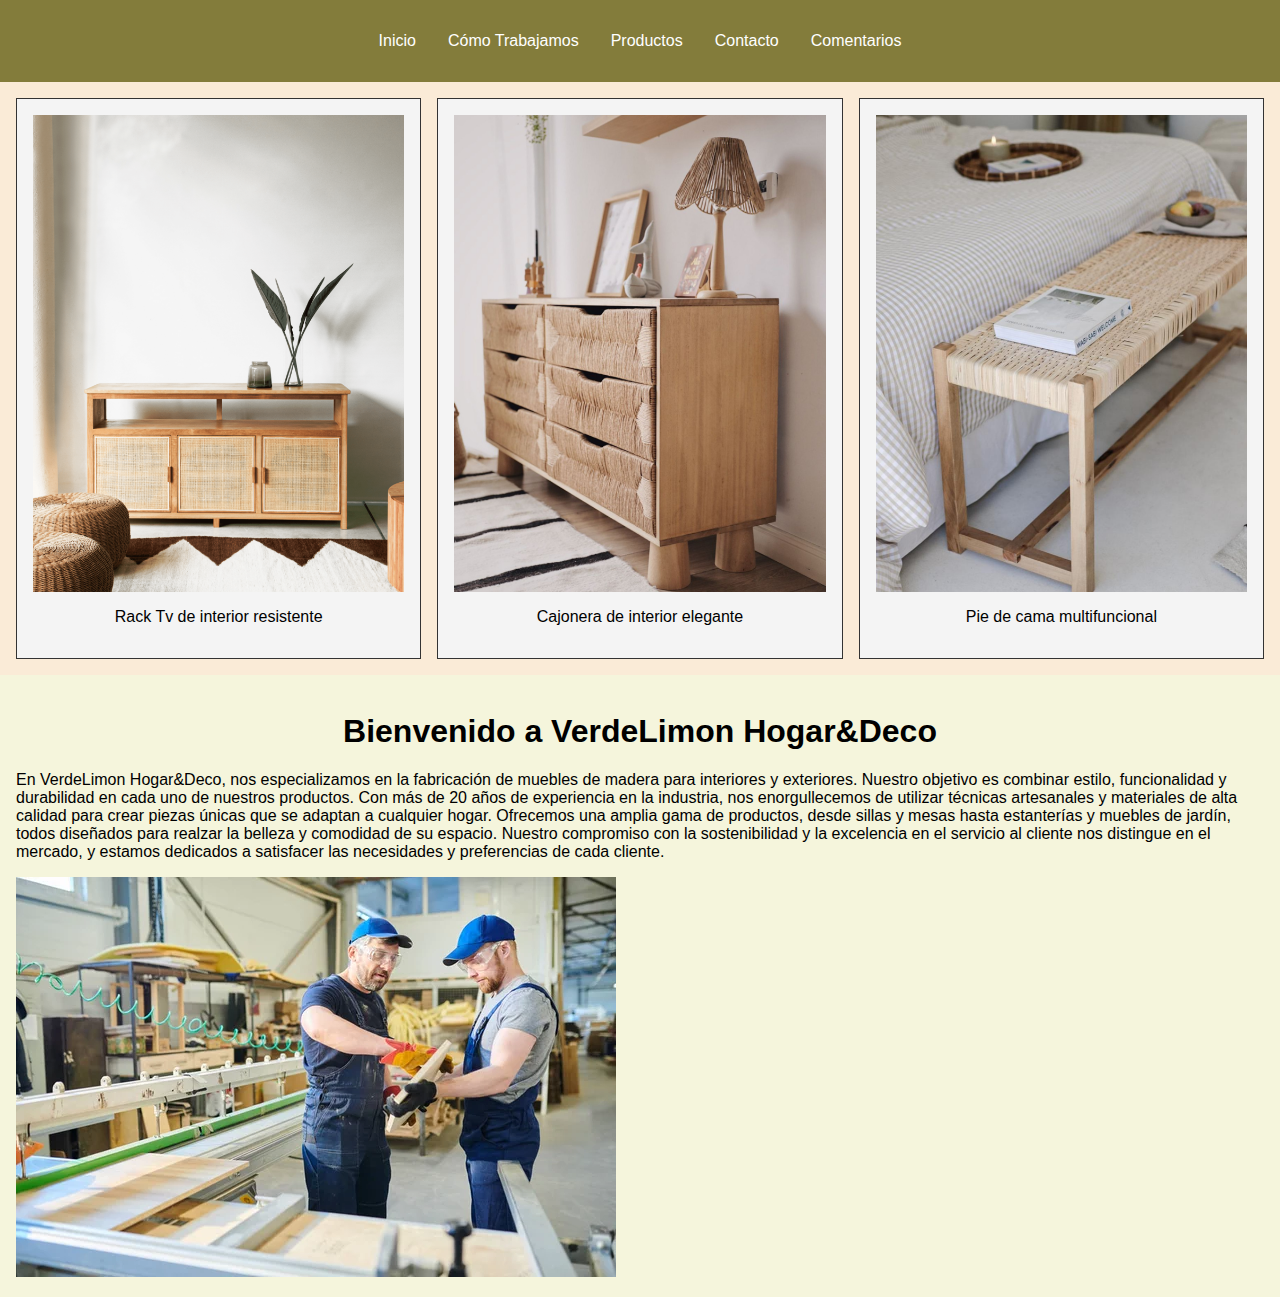
<file: index.html>
<!DOCTYPE html>
<html lang="en">
<head>
    <meta charset="UTF-8">
    <meta name="viewport" content="width=device-width, initial-scale=1.0">
    <title>VerdeLimon Hogar&Deco</title>
    <link rel="stylesheet" href="./css/estilo.css">
</head>
<body>
    <header>
        <nav>
            <ul>
                <li><a href="./index.html">Inicio</a></li>
                <li><a href="./paginas/nosotros.html">Cómo Trabajamos</a></li>
                <li><a href="./paginas/productos.html">Productos</a></li>
                <li><a href="./paginas/contacto.html">Contacto</a></li>
                <li><a href="./paginas/comentarios.html">Comentarios</a></li>
            </ul>
        </nav>
    </header>
    <section class="gallery">
        <div class="item">
            <img src="./multimedia/imagenes/muebles/mueble1.png" alt="Mueble 1">
            <p>Rack Tv de interior resistente</p>
        </div>
        <div class="item">
            <img class="items" src="./multimedia/imagenes/muebles/cajonera_living.png" alt="Mueble 2">
            <p>Cajonera de interior elegante</p>
        </div>
        <div class="item">
            <img src="./multimedia/imagenes/muebles/mueble4.png" alt="Mueble 3">
            <p>Pie de cama multifuncional</p>
        </div>
    </section>
    <main>
        <h1 class="tituloindex">Bienvenido a VerdeLimon Hogar&Deco</h1>
        <p>En VerdeLimon Hogar&Deco, nos especializamos en la fabricación de muebles de madera para interiores y exteriores. Nuestro objetivo es combinar estilo, funcionalidad y durabilidad en cada uno de nuestros productos. Con más de 20 años de experiencia en la industria, nos enorgullecemos de utilizar técnicas artesanales y materiales de alta calidad para crear piezas únicas que se adaptan a cualquier hogar. Ofrecemos una amplia gama de productos, desde sillas y mesas hasta estanterías y muebles de jardín, todos diseñados para realzar la belleza y comodidad de su espacio. Nuestro compromiso con la sostenibilidad y la excelencia en el servicio al cliente nos distingue en el mercado, y estamos dedicados a satisfacer las necesidades y preferencias de cada cliente.</p>
        <img src="./multimedia/imagenes/muebles/empleados.webp" alt="Fábrica de muebles">
    </main>
    <footer></footer>
</body>
</html>
</file>
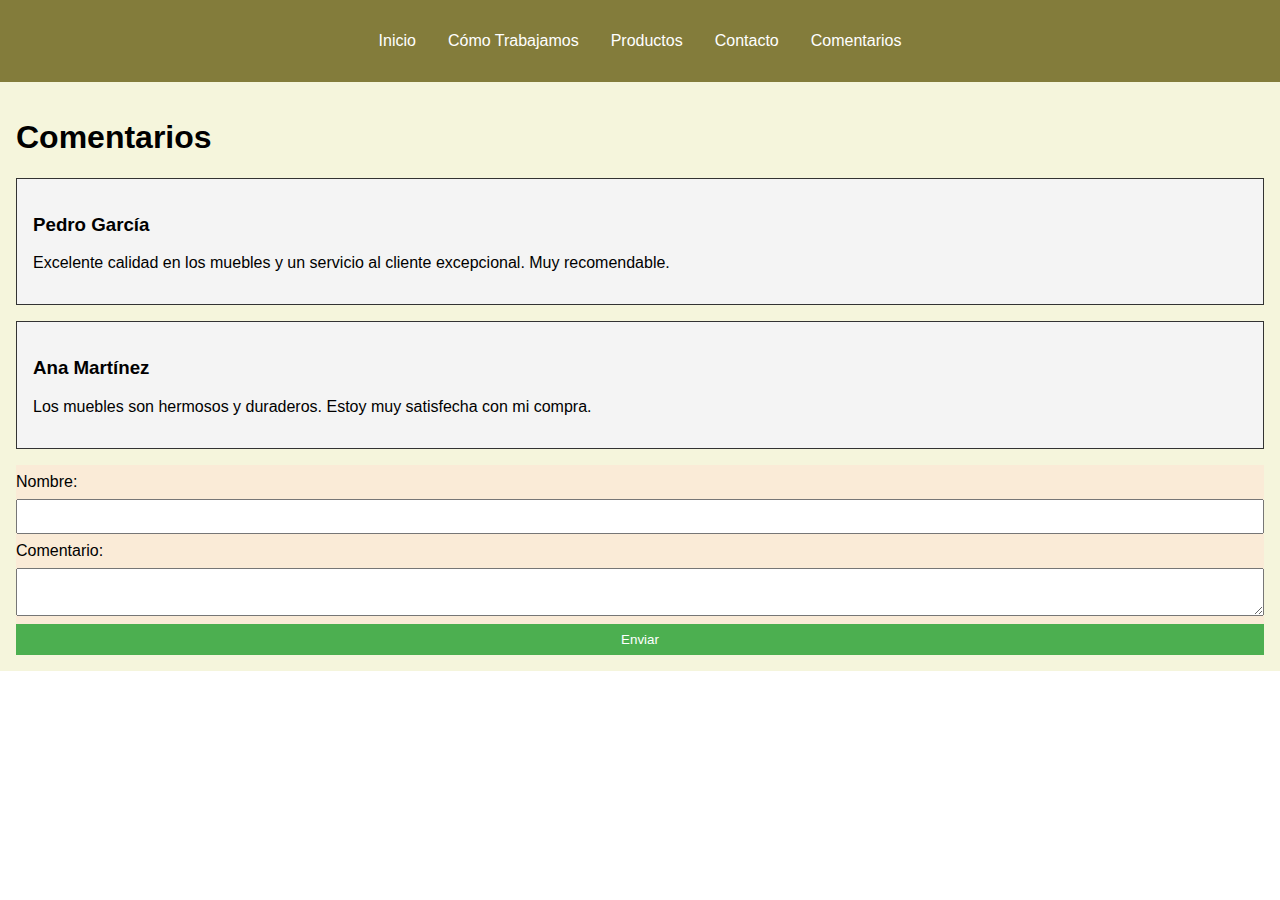
<file: paginas/comentarios.html>
<!DOCTYPE html>
<html lang="es">
<head>
    <meta charset="UTF-8">
    <meta name="viewport" content="width=device-width, initial-scale=1.0">
    <title>VerdeLimon Hogar&Deco</title>
    <link rel="stylesheet" href="../css/estilo.css">
</head>
<body>
    <header>
        <nav>
            <ul>
                <li><a href="../index.html">Inicio</a></li>
                <li><a href="../paginas/nosotros.html">Cómo Trabajamos</a></li>
                <li><a href="../paginas/productos.html">Productos</a></li>
                <li><a href="../paginas/contacto.html">Contacto</a></li>
                <li><a href="../paginas/comentarios.html">Comentarios</a></li>
            </ul>
        </nav>
    </header>
    <main>
        <h1>Comentarios</h1>
        <div class="comments">
            <div class="comment">
                <h3>Pedro García</h3>
                <p>Excelente calidad en los muebles y un servicio al cliente excepcional. Muy recomendable.</p>
            </div>
            <div class="comment">
                <h3>Ana Martínez</h3>
                <p>Los muebles son hermosos y duraderos. Estoy muy satisfecha con mi compra.</p>
            </div>
        </div>
        <section>
            <form>
                <label for="nombre">Nombre:</label>
                <input type="text" id="nombre" name="nombre">
                <label for="comentario">Comentario:</label>
                <textarea id="comentario" name="comentario"></textarea>
                <button type="submit">Enviar</button>
            </form>
        </section>
    </main>
</body>
</html>
</file>
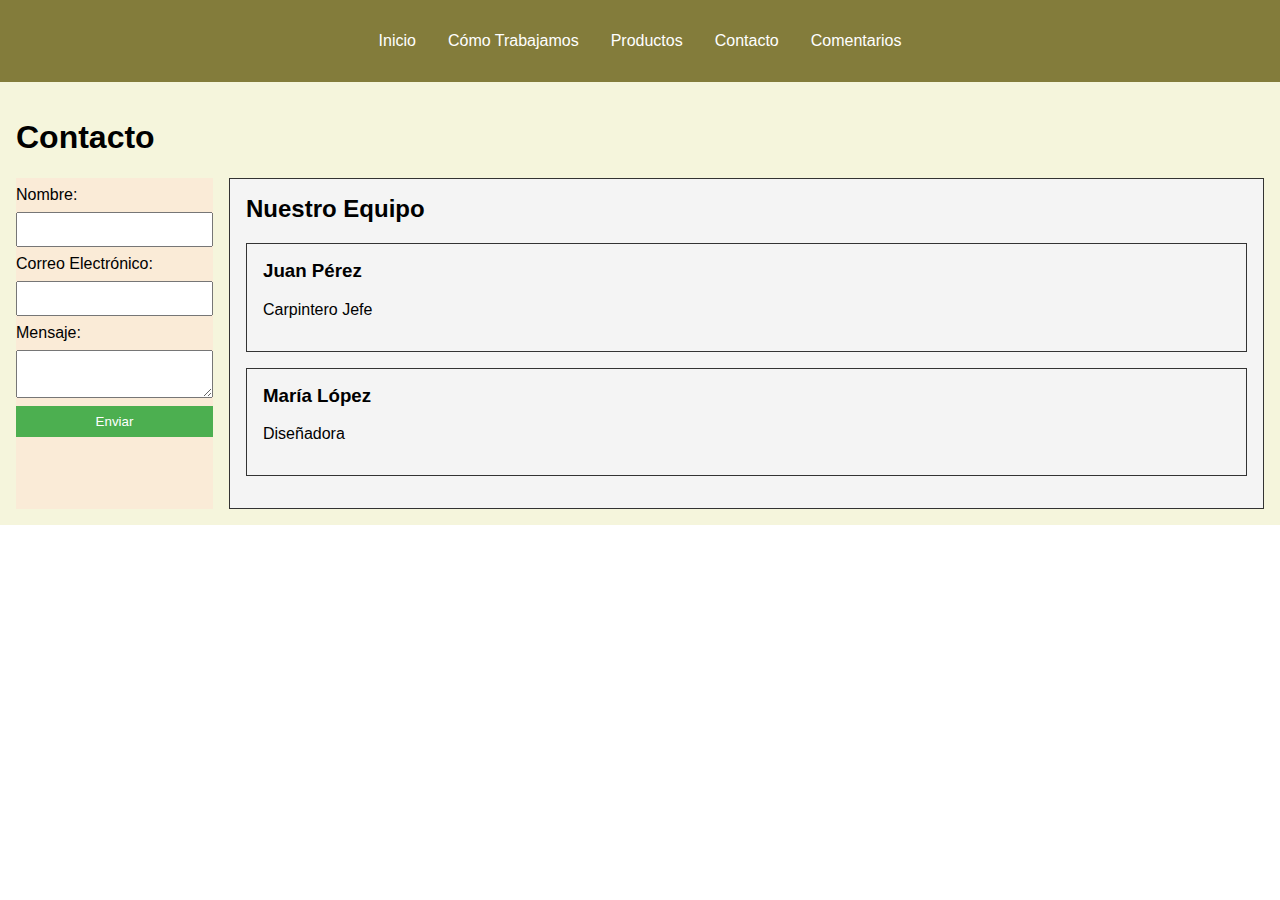
<file: paginas/contacto.html>
<!DOCTYPE html>
<html lang="es">
<head>
    <meta charset="UTF-8">
    <meta name="viewport" content="width=device-width, initial-scale=1.0">
    <title>VerdeLimon Hogar&Deco</title>
    <link rel="stylesheet" href="../css/estilo.css">
</head>
<body>
    <header>
        <nav>
            <ul>
                <li><a href="../index.html">Inicio</a></li>
                <li><a href="../paginas/nosotros.html">Cómo Trabajamos</a></li>
                <li><a href="../paginas/productos.html">Productos</a></li>
                <li><a href="../paginas/contacto.html">Contacto</a></li>
                <li><a href="../paginas/comentarios.html">Comentarios</a></li>
            </ul>
        </nav>
    </header>
    <main>
        <h1>Contacto</h1>
        <div class="content">
            <section>
                <form>
                    <label for="nombre">Nombre:</label>
                    <input type="text" id="nombre" name="nombre">
                    <label for="email">Correo Electrónico:</label>
                    <input type="email" id="email" name="email">
                    <label for="mensaje">Mensaje:</label>
                    <textarea id="mensaje" name="mensaje"></textarea>
                    <button type="submit">Enviar</button>
                </form>
            </section>
            <aside>
                <h2>Nuestro Equipo</h2>
                <div class="card">
                    <h3>Juan Pérez</h3>
                    <p>Carpintero Jefe</p>
                </div>
                <div class="card">
                    <h3>María López</h3>
                    <p>Diseñadora</p>
                </div>
            </aside>
        </div>
    </main>
</body>
</html>
</file>
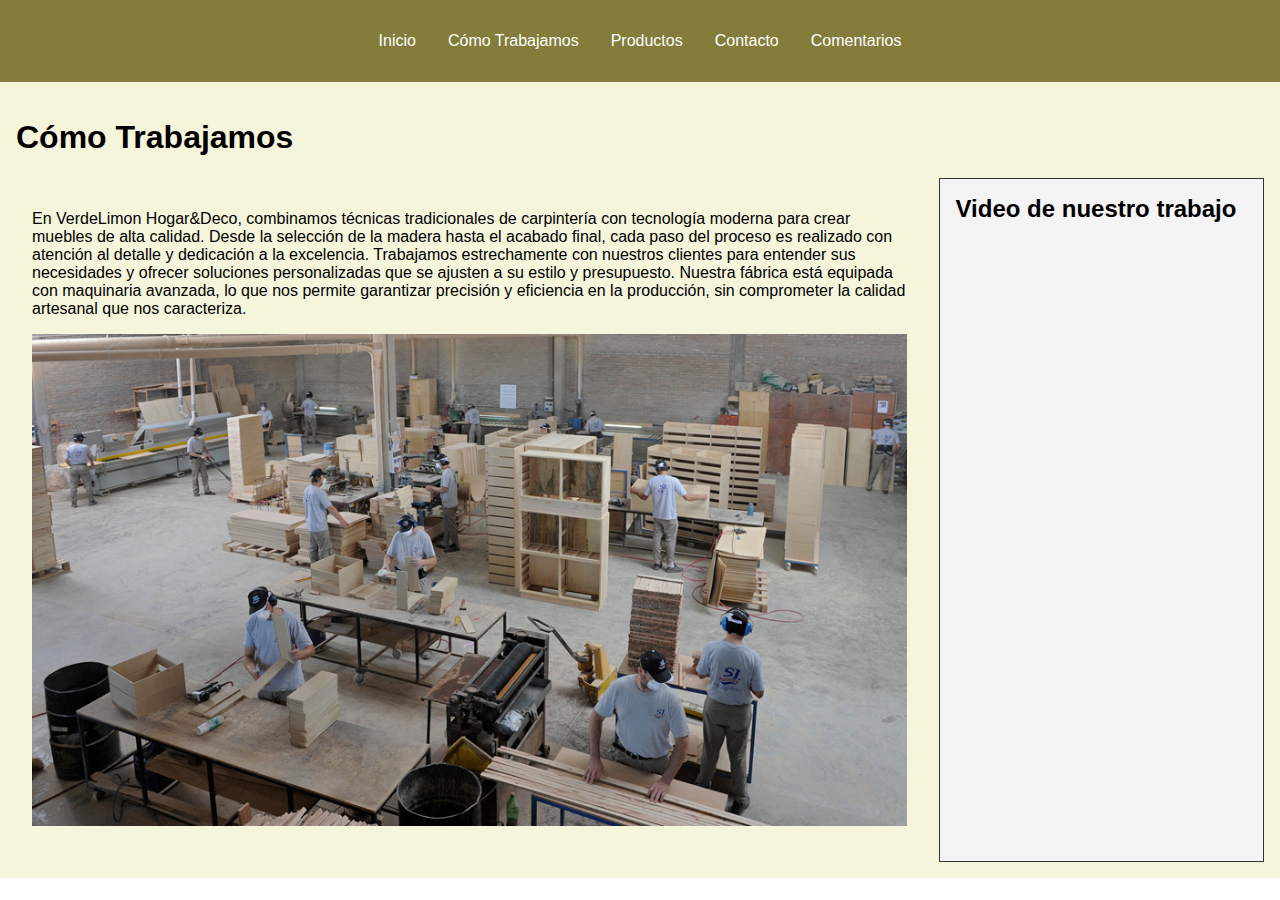
<file: paginas/nosotros.html>
<!DOCTYPE html>
<html lang="en">
<head>
    <meta charset="UTF-8">
    <meta name="viewport" content="width=device-width, initial-scale=1.0">
    <title>VerdeLimon Hogar&Deco</title>
    <link rel="stylesheet" href="../css/estilo.css">
</head>
<body>
    <header>
        <nav>
            <ul>
                <li><a href="../index.html">Inicio</a></li>
                <li><a href="../paginas/nosotros.html">Cómo Trabajamos</a></li>
                <li><a href="../paginas/productos.html">Productos</a></li>
                <li><a href="../paginas/contacto.html">Contacto</a></li>
                <li><a href="../paginas/comentarios.html">Comentarios</a></li>
            </ul>
        </nav>
    </header>
    <main>
        <h1>Cómo Trabajamos</h1>
        <div class="content">
            <div class="description">
                <p>En VerdeLimon Hogar&Deco, combinamos técnicas tradicionales de carpintería con tecnología moderna para crear muebles de alta calidad. Desde la selección de la madera hasta el acabado final, cada paso del proceso es realizado con atención al detalle y dedicación a la excelencia. Trabajamos estrechamente con nuestros clientes para entender sus necesidades y ofrecer soluciones personalizadas que se ajusten a su estilo y presupuesto. Nuestra fábrica está equipada con maquinaria avanzada, lo que nos permite garantizar precisión y eficiencia en la producción, sin comprometer la calidad artesanal que nos caracteriza.</p>
                <img src="../multimedia/imagenes/muebles/fabrica_muebles.jpg" alt="Proceso de fabricación">
            </div>
            <aside>
                <h2>Video de nuestro trabajo</h2>
                <iframe width="100%" height="100%" src="https://www.youtube.com/embed/_qIH44dozww" title="Conociendo como se fabrican  muebles desde que llega la madera a la #fábrica #empresa #colombia" frameborder="0" allow="accelerometer; autoplay; clipboard-write; encrypted-media; gyroscope; picture-in-picture; web-share" referrerpolicy="strict-origin-when-cross-origin" allowfullscreen></iframe>
            </aside>
        </div>
    </main>
</body>
</html>
</file>
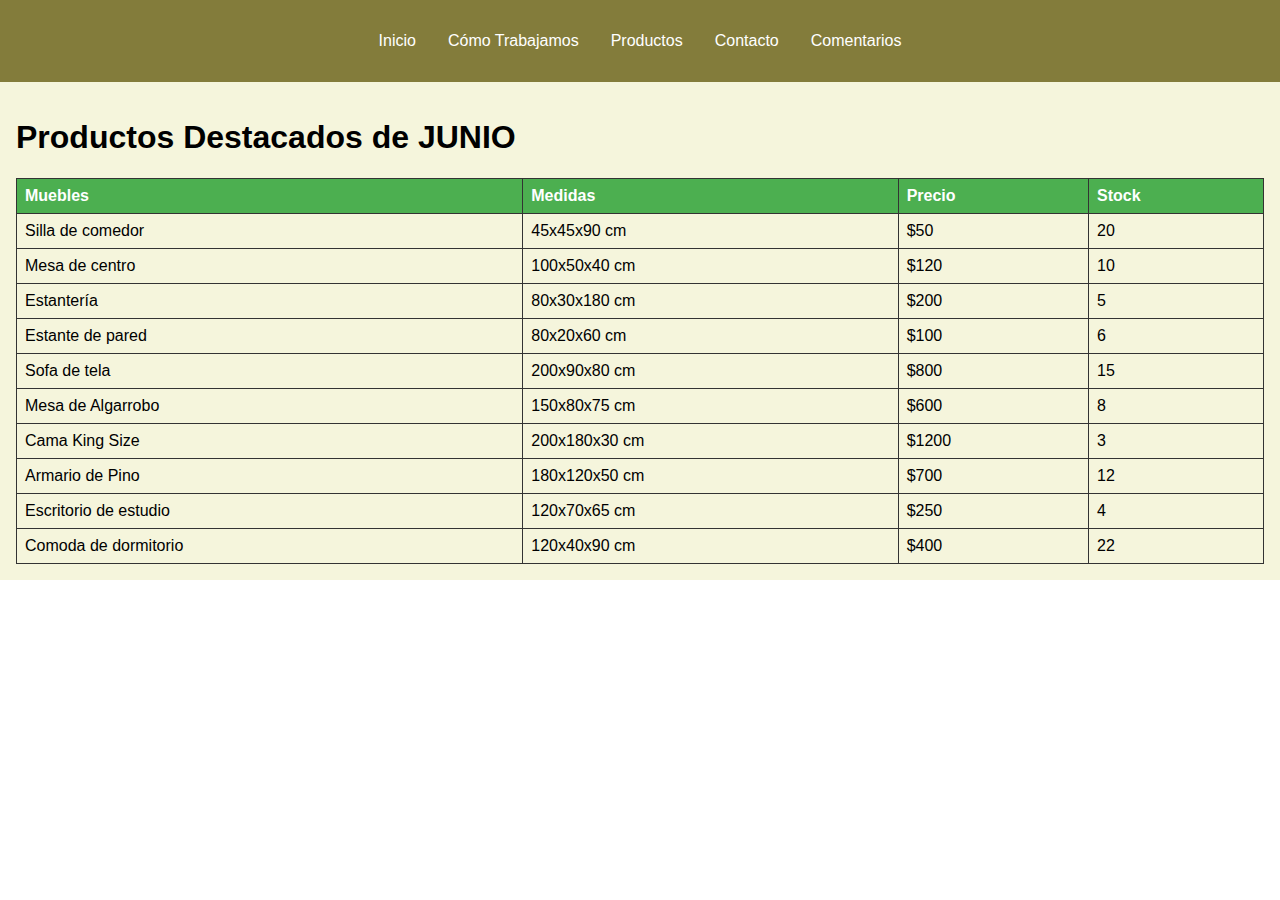
<file: paginas/productos.html>
<!DOCTYPE html>
<html lang="es">
<head>
    <meta charset="UTF-8">
    <meta name="viewport" content="width=device-width, initial-scale=1.0">
    <title>VerdeLimon Hogar&Deco</title>
    <link rel="stylesheet" href="../css/estilo.css">
</head>
<body>
    <header>
        <nav>
            <ul>
                <li><a href="../index.html">Inicio</a></li>
                <li><a href="../paginas/nosotros.html">Cómo Trabajamos</a></li>
                <li><a href="../paginas/productos.html">Productos</a></li>
                <li><a href="../paginas/contacto.html">Contacto</a></li>
                <li><a href="../paginas/comentarios.html">Comentarios</a></li>
            </ul>
        </nav>
    </header>
    <main>
        <h1>Productos Destacados de JUNIO</h1>
        <table>
            <thead>
                <tr>
                    <th>Muebles</th>
                    <th>Medidas</th>
                    <th>Precio</th>
                    <th>Stock</th>
                </tr>
            </thead>
            <tbody>
                <tr>
                    <td>Silla de comedor</td>
                    <td>45x45x90 cm</td>
                    <td>$50</td>
                    <td>20</td>
                </tr>
                <tr>
                    <td>Mesa de centro</td>
                    <td>100x50x40 cm</td>
                    <td>$120</td>
                    <td>10</td>
                </tr>
                <tr>
                    <td>Estantería</td>
                    <td>80x30x180 cm</td>
                    <td>$200</td>
                    <td>5</td>
                </tr>
                <tr>
                    <td>Estante de pared</td>
                    <td>80x20x60 cm</td>
                    <td>$100</td>
                    <td>6</td>
                </tr>
                <tr>
                    <td>Sofa de tela</td>
                    <td>200x90x80 cm</td>
                    <td>$800</td>
                    <td>15</td>
                </tr>
                <tr>
                    <td>Mesa de Algarrobo</td>
                    <td>150x80x75 cm</td>
                    <td>$600</td>
                    <td>8</td>
                </tr>
                <tr>
                    <td>Cama King Size</td>
                    <td>200x180x30 cm</td>
                    <td>$1200</td>
                    <td>3</td>
                </tr>
                <tr>
                    <td>Armario de Pino</td>
                    <td>180x120x50 cm</td>
                    <td>$700</td>
                    <td>12</td>
                </tr>
                <tr>
                    <td>Escritorio de estudio</td>
                    <td>120x70x65 cm</td>
                    <td>$250</td>
                    <td>4</td>
                </tr>
                <tr>
                    <td>Comoda de dormitorio</td>
                    <td>120x40x90 cm</td>
                    <td>$400</td>
                    <td>22</td>
                </tr>
            </tbody>
        </table>
    </main>
    <footer>

    </footer>
</body>
</html>
</file>
<file: css/estilo.css>
/* Este archivo es generado automáticamente a partir del archivo SCSS */
body {
    font-family: Arial, sans-serif;
    margin: 0;
    padding: 0;
  }
  
  header {
    background: #837c3b;
    color: white;
    padding: 1rem 0;
  }
  
  header nav ul {
    display: flex;
    justify-content: center;
    align-items: center;
    flex-direction: row;
    list-style: none;
    padding: 0;
  }
  
  header nav ul li {
    margin: 0 1rem;
  }
  
  header nav ul li a {
    color: white;
    text-decoration: none;
  }
  
  header nav ul li a:hover {
    background-color: brown;
    color: beige;
    border-radius: 12px;
  }
  section{
    background-color: antiquewhite;
  }
  
  main {
    background-color: beige;
    padding: 1rem;
  }


  .tituloindex{
    text-align: center;
  }
  
  .gallery {
    display: grid;
    grid-template-columns: repeat(auto-fit, minmax(250px, 1fr));
    gap: 1rem;
    padding: 1rem;
  }
  
  .gallery .item {
    display: flex;
    justify-content: center;
    align-items: center;
    flex-direction: column;
    background: #f4f4f4;
    padding: 1rem;
    border: 1px solid #333;
  }
  
  .gallery .item img {
    max-width: 100%;
    height: auto;
  }
  
  .content {
    display: flex;
    flex-direction: column;
  }
  
  @media (min-width: 768px) {
    .content {
      flex-direction: row;
    }
  }
  
  .content .description {
    flex: 3;
    padding: 1rem;
  }
  
  .content .description img {
    max-width: 100%;
    height: auto;
    margin-bottom: 1rem;
  }
  
  .content aside {
    flex: 1;
    padding: 1rem;
    background: #f4f4f4;
    border: 1px solid #333;
    margin-top: 1rem;
  }
  
  @media (min-width: 768px) {
    .content aside {
      margin-top: 0;
      margin-left: 1rem;
    }
  }
  
  .content aside h2 {
    margin-top: 0;
  }
  
  .content aside iframe {
    width: 100%;
    height: auto;
  }
  
  table {
    width: 100%;
    border-collapse: collapse;
  }
  
  th, td {
    padding: 0.5rem;
    border: 1px solid #333;
    text-align: left;
  }
  
  th {
    background: #4CAF50;
    color: white;
  }
  
  form {
    display: flex;
    flex-direction: column;
  }
  
  form label {
    margin-top: 0.5rem;
  }
  
  form input, form textarea, form button {
    margin-top: 0.5rem;
    padding: 0.5rem;
  }
  
  form button {
    background: #4CAF50;
    color: white;
    border: none;
    cursor: pointer;
  }
  
  form button:hover {
    background: darken(#4CAF50, 10%);
  }
  
  .comments .comment {
    background: #f4f4f4;
    padding: 1rem;
    border: 1px solid #333;
    margin-bottom: 1rem;
  }
  
  .card {
    background: #f4f4f4;
    padding: 1rem;
    border: 1px solid #333;
    margin-bottom: 1rem;
  }
  
  .card h3 {
    margin-top: 0;
  }
</file>
